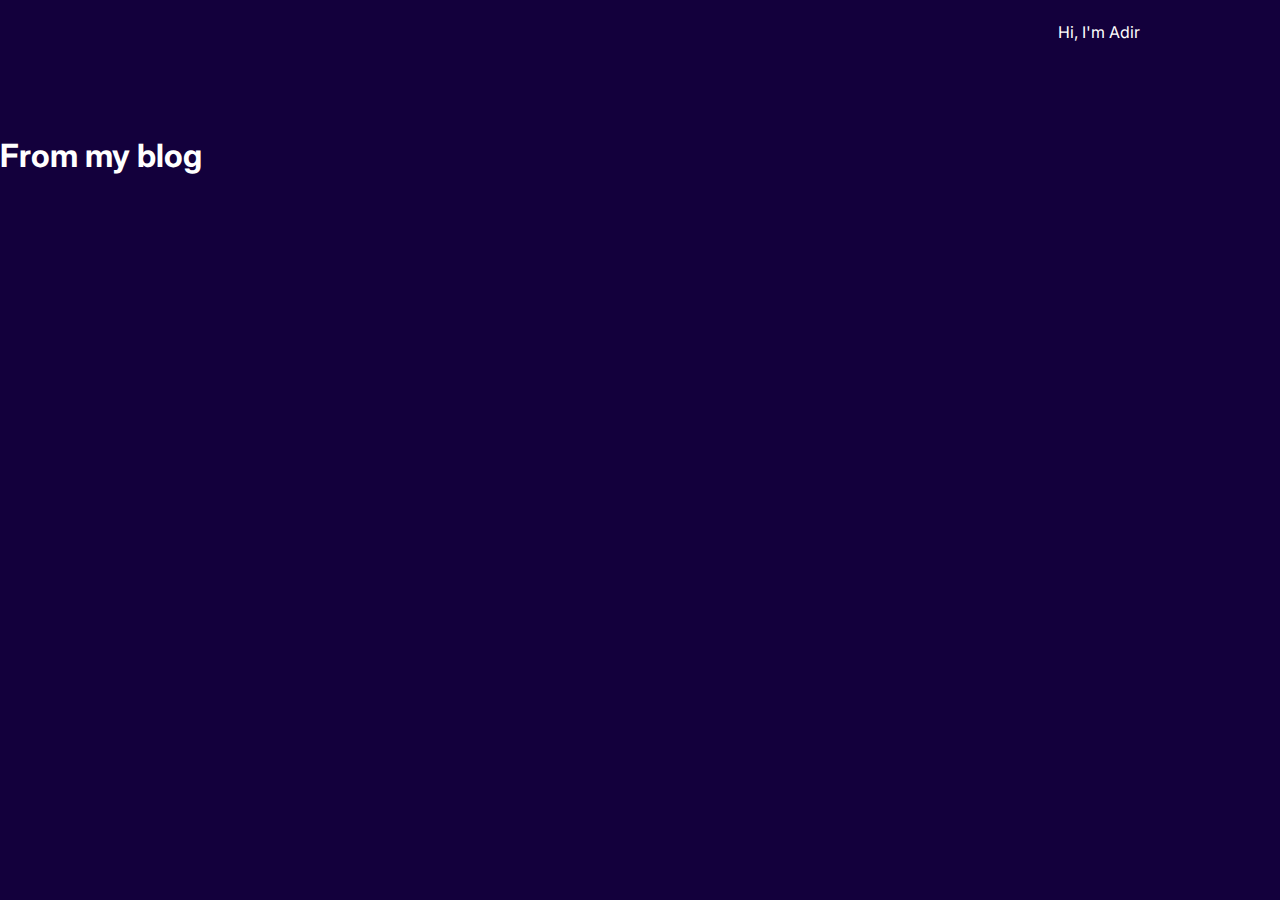
<file: blog/index.html>
<!DOCTYPE html>
<html lang="en">

<head>
    <meta charset="UTF-8">
    <meta name="viewport" content="width=device-width, initial-scale=1.0">
    <title>Adir SL Blog</title>
    <link rel="stylesheet" href="../styles.css">
    <link rel="stylesheet" href="blog.css">

    <link rel="shortcut icon" type="image/x-icon" href="https://adir-sl.github.io/adir.dev/so/favicon.ico">
    <meta property="twitter:card" content="summary_large_image">
    <meta property="twitter:site" content="Adir.dev">
    <meta property="twitter:title" content="Adir.dev">
    <meta property="twitter:description" content="Hi, I'm Adir, Frontend Developer.">
    <meta property="twitter:creator" content="@adircode">
    <meta name="twitter:image" content="https://adir-sl.github.io/adir.dev/so/social.jpg">
    <meta property="og:title" content="Adir.dev" />
    <meta property="og:description" content="Hi, I'm Adir, Frontend Developer." />
    <meta property="og:image" content="https://adir-sl.github.io/adir.dev/so/social.jpg" />
</head>

<body>
    <div id="wrapper">
        <header><a href="../" tabindex="1">Hi, I'm Adir</a></header>
        <section class="blog">
            <h2>From my blog</h2>
            <div class="rss-feed" id="rssFeed"></div>
        </section>
    </div>

    <script>
        const rssFeedUrl = "https://rss.beehiiv.com/feeds/VwXd7nvFrY.xml"; // Replace with your RSS feed URL
        const apiUrl = `https://api.rss2json.com/v1/api.json?rss_url=${encodeURIComponent(rssFeedUrl)}`;

        fetch(apiUrl)
            .then(response => response.json())
            .then(data => {
                const container = document.getElementById("rssFeed");
                data.items.forEach(item => {
                    const feedItem = document.createElement("div");
                    feedItem.className = "rss-item";
                    feedItem.innerHTML = `
                        <h3><a href="${item.link}" target="_blank">${item.title}</a></h3>
                        <p>${item.description}</p>
                        <p class="dateDiv">${item.pubDate.slice(8, 10)} / ${item.pubDate.slice(5, 7)} / ${item.pubDate.slice(0, 4)}</p>
                    `;
                    container.appendChild(feedItem);
                });
            })
            .catch(error => console.error("Error fetching RSS feed:", error));
    </script>
</body>

</html>
</file>
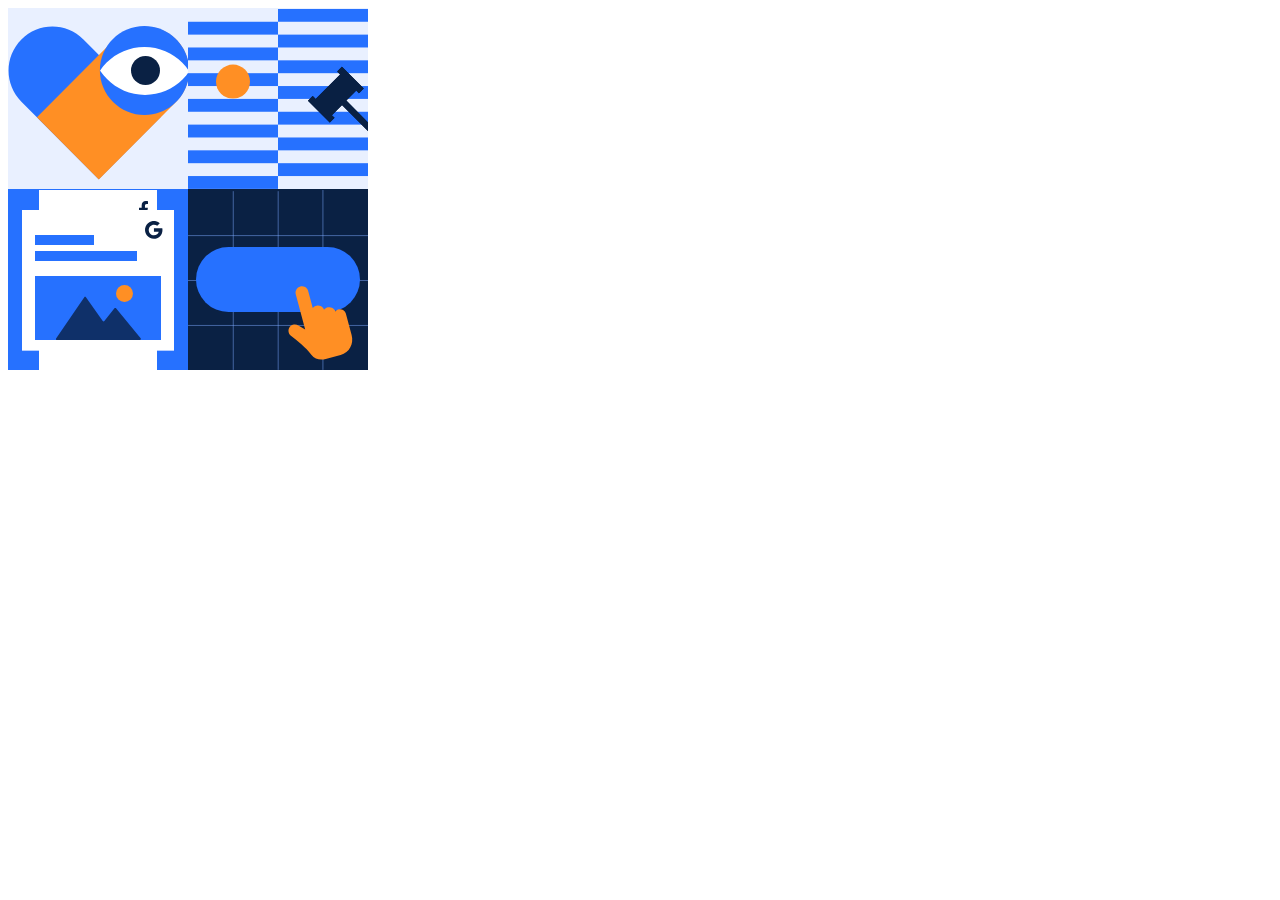
<file: grid/index.html>
<!DOCTYPE html>
<html lang="en">
<head>
    <meta charset="UTF-8">
    <meta http-equiv="X-UA-Compatible" content="IE=edge">
    <meta name="viewport" content="width=device-width, initial-scale=1.0">
    <title>Square Animations</title>
    <style>
        object, div{
            min-width: 180px;
            min-height: 180px; 
            background: lightblue;
        }
        .wrapper{
            background: none;
            display: grid;
            grid-template-columns: 180px 180px;
        }
    </style>
</head>
<body>
    <div class="wrapper">
        <object data="eye.svg"></object>
        <object data="bids.svg"></object>
        <object data="ads.svg"></object>
        <object data="clicks.svg"></object>
    </div>
</body>
</html>
</file>
<file: styles.css>
@import url('https://fonts.googleapis.com/css2?family=Inter:wght@300;400;700&display=block');
@import url("vars.css");
@import url("grid.css");

/* Made by Adir SL */

body {
    /* background: var(--bgColor); */
    animation: bgAnim 3000ms ease-in-out infinite;
    font-family: 'Inter', sans-serif;
    color: var(--txtColor);
}
@keyframes bgAnim {
    0% {background: var(--bgColor);}
    22% {background: var(--triatery);}
    44% {background: var(--secondary);}
    66% {background: var(--triatery);}
    88% {background: var(--bgColor);}
    100% {background: var(--bgColor);}
}

#wrapper {
    background: var(--bgColor);
    position: absolute;
    top: 0;
    left: 0;
    height: 100%;
    width: 100%;
    scroll-snap-type: y mandatory;
    overflow-y: scroll;
    scroll-behavior: auto;
}

section {
    min-height: 100vh;
}

.centerMe {
    position: absolute;
    width: 100%;
    height: 100%;
    display: flex;
    flex-direction: column;
    margin-top: 10vh;
}

 h2{
    font-weight: 700;
    margin: 0;
    padding: 0;
    padding-left: 3.2vh;
    padding-top: 8vh;
    font-size: 2em;
}

.centerMe h1, .centerMe h2 {
    text-align: center;
    padding: 0;
    margin: 0;
}
.centerMe h1{
    font-size: 15vw;
    font-weight: 700;
}
.centerMe h2{
    font-size: 5vw;
    font-weight: 300;
    margin-left: 42vw;
    width: fit-content;
    text-align: left;
}
.centerMe b{
    color: var(--primary);
    background: linear-gradient(var(--primary) 30%, var(--txtColor) 31%);
    background-clip: text;
    -webkit-background-clip: text;
    -webkit-text-fill-color: transparent;
}
.centerMe b::selection{
    background-color: rgba(97, 63, 171, 0.6);
}
.floorDiv{
    width: 100%;
    height: 33%;
    background: rgb(98,63,171);
    background: linear-gradient(rgba(98,63,171,1) 0%, rgba(98,63,171,0) 100%);
}
.bgDiv{
    height: 4vw;
    background: none;
    background-image: url(images/bg_noMotion.svg);
    background-repeat: repeat-x;
    background-position: 50% 50%;
}
#biker{
    position: absolute;
    height: 30vw;
    top: 10vh;
    left: 7vw;
}
header{
    position: sticky;
    width: 90%;
    padding-right: 10%;
    top: 0;
    text-align: right;
    line-height: 4em;
    background-color: var(--bgColor);
    z-index: 1;
}
#aboveRect{
    position: absolute;
    width: 12rem;
    height: 4rem;
    background: var(--bgColor);
    z-index: 10;
}
#stickyHeader{
    position: sticky;
    top: 0;
    width: fit-content;
    line-height: 4rem;
    margin-left: 3.2vh;
    font-size: 1.5em;
    z-index: 9;
}
#stickyHeader a{
    color: var(--txtColor);
    text-decoration: none;
    transition: color 300ms linear 0s;
}
#stickyHeader a:hover, #stickyHeader a:focus{
    color: var(--primary);
    outline: none;
}
header a{
    position: relative;
    margin: 1%;
    color: var(--txtColor);
    text-decoration: none;
}
header a:focus{
    outline: none;
}
header a:focus::after, header a:hover::after{
    width: 100%;
}
header a::after{
    content: '';
    position: absolute;
    width: 0;
    height: 100%;
    left: 0;
    top: 0;
    border-bottom: 2px solid var(--primary);
}
.aboutPhoto h3, .aboutPhoto p{
    margin: 0.5em;
    margin-top: 0;
}
.aboutPhoto h3{
    min-width: 200px;
}
.aboutPhoto p{
    margin-right: 3.2vh;
}
.card{
    position: relative;
    background: linear-gradient(0deg, var(--primary) 0, var(--primary) 4px, rgba(255,255,255,0) 5px, rgba(255,255,255,0) 100%);
    background-color: var(--txtColor);
    color: var(--bgColor);
    width: 20%;
    min-width: 280px;
    margin-bottom: 8vh;
    padding: 16px;
    padding-bottom: 24px;
    overflow: hidden;
}
.card img{
    width: 100%;
    height: 45%;
    box-shadow: rgba(100, 100, 111, 0.2) 0px 7px 29px 0px;
    border: 1px solid #bebebe;
    box-sizing: border-box;
    object-fit: cover;
}
.card p{
    margin-top: 0;
    width: 100%;
}
.card a{
    text-decoration: none;
}
.card>a{
    background-color: var(--primary);
    color: var(--txtColor);
    padding: 12px 20px;
    border-radius: 8px;
    white-space: nowrap;
    box-shadow: 0 0 0 0 rgb(208,0,0), 0 0 0 0 rgba(255, 183, 28, 0.6) inset, 0 0 0 0 rgb(0,0,228), 0 0 0 0 rgb(23, 149, 233) inset;
}
::selection{
    background-color: var(--triatery);
    color: var(--txtColor);
}
section:nth-of-type(3) .card{
    background: linear-gradient(0deg, var(--secondary) 0, var(--secondary) 4px, rgba(255,255,255,0) 5px, rgba(255,255,255,0) 100%);
    background-color: var(--txtColor);
}
section:nth-of-type(4) .card{
    background: linear-gradient(0deg, var(--triatery) 0, var(--triatery) 4px, rgba(255,255,255,0) 5px, rgba(255,255,255,0) 100%);
    background-color: var(--txtColor);
}
section:nth-of-type(3) .card>a{
    background-color: var(--secondary);
    box-shadow: 0 0 0 0 rgb(143,0,0), 0 0 0 0 rgba(255, 183, 28, 0.6) inset, 0 0 0 0 rgb(0,0,158), 0 0 0 0 rgb(23, 149, 233) inset;
}
section:nth-of-type(4) .card>a{
    background-color: var(--triatery);
    box-shadow: 0 0 0 0 rgb(98,0,0), 0 0 0 0 rgba(255, 183, 28, 0.6) inset, 0 0 0 0 rgb(0,0,171), 0 0 0 0 rgb(23, 149, 233) inset;
}

section:nth-of-type(3) .card>a:focus{
    box-shadow: 2px 2px 0 0 rgb(143,0,0), -2px -2px 0 0 rgba(255, 183, 28, 0.6) inset, -2px -2px 0 0 rgb(0,0,158), 2px 2px 0 0 rgb(23, 149, 233) inset;
}
section:nth-of-type(4) .card>a:focus{
    box-shadow: 2px 2px 0 0 rgb(98,0,0), -2px -2px 0 0 rgba(255, 183, 28, 0.6) inset, -2px -2px 0 0 rgb(0,0,171), 2px 2px 0 0 rgb(23, 149, 233) inset;
}

section:nth-of-type(3) .card>a:hover{
    box-shadow: 4px 4px 0 0 rgb(143,0,0), -4px -4px 0 0 rgba(255, 183, 28, 0.6) inset, -4px -4px 0 0 rgb(0,0,158), 4px 4px 0 0 rgb(23, 149, 233) inset;
}
section:nth-of-type(4) .card>a:hover{
    box-shadow: 4px 4px 0 0 rgb(98,0,0), -4px -4px 0 0 rgba(255, 183, 28, 0.6) inset, -4px -4px 0 0 rgb(0,0,171), 4px 4px 0 0 rgb(23, 149, 233) inset;
}
.card>a:focus{
    outline: none;
    box-shadow: 2px 2px 0 0 rgb(208,0,0), -2px -2px 0 0 rgba(255, 183, 28, 0.6) inset, -2px -2px 0 0 rgb(0,0,228), 2px 2px 0 0 rgb(23, 149, 233) inset;
}
.card>a:hover{
    box-shadow: 4px 4px 0 0 rgb(208,0,0), -4px -4px 0 0 rgba(255, 183, 28, 0.6) inset, -4px -4px 0 0 rgb(0,0,228), 4px 4px 0 0 rgb(23, 149, 233) inset;
}
.labels span{
    font-size: 0.8em;
    background-color: #dedfe4;
    color: #333333;
    padding: 4px 16px;
    margin-left: 4px;
    border-radius: 999px;
    pointer-events: none;
}
.card .spacer{
    flex-grow: 1;
}
.labels span::after{
    content: attr(data);
}

section>p{
    margin: 3.2vh;
}
.mySkill{
    position: relative;
    gap: 1vw;
    margin: 3.2vh;
    bottom: 0;
    height: 320px;
    width: 50%;
    align-items: flex-end;
}
.mySkill div{
    width: 16%;
    border: 1px solid black;
    background-color: var(--triatery);
    box-shadow: 0 -4px 0 0 var(--primary) inset;
}
.mySkill div::after{
    position: absolute;
    bottom: -2em;
    width: 16%;
    text-align: center;
    content: attr(data);
}
.mySkill div[data=HTML]{
    height: 100%;
}
.mySkill div[data=CSS]{
    height: 100%;
}
.mySkill div[data=SVG]{
    height: 90%;
}
.mySkill div[data=JavaScript]{
    height: 80%;
}
.mySkill div[data=React]{
    height: 60%;
}
.mySkill div[data=Vue]{
    height: 30%;
}
.aboutPhoto{
    margin: 3.2vh;
    gap: 3vh;
    align-items: flex-start;
}
.aboutPhoto img{
    width: 200px;
    height: auto;
    border-radius: 50%;
}
.socialDiv{
    background-color: var(--txtColor);
    width: 350px;
    max-width: 80%;
    margin: 3.2vh;
    padding: 16px;
    padding-bottom: 24px;
    background: linear-gradient(0deg, var(--primary) 0, var(--primary) 4px, rgba(255,255,255,0) 5px, rgba(255,255,255,0) 100%);
    background-color: var(--txtColor);
    align-items: flex-start;
    border-radius: 8px;
}
.socialDiv a{
    margin: 1.2em;
    padding-left: 2em;
    color: #13003B;
    font-weight: 700;
    text-decoration: none;
    position: relative;
}
.socialDiv a:focus{
    outline: none;
    transform: scale(1.1);
    text-decoration: underline;
    transform-origin: left center;
}
.socialDiv a:hover{
    filter: invert(48%) sepia(36%) saturate(5572%) hue-rotate(261deg) brightness(94%) contrast(90%);
}
.socialDiv a::before{
    content: '';
    position: absolute;
    height: 32px;
    width: 32px;
    margin-left: -2.8em;
    margin-top: -6px;
    background-size: contain;
}
.socialDiv a[data=tw]::before{
    background-image: url(so/twitter.png);
}
.socialDiv a[data=th]::before{
    background-image: url(so/threads.png);
}
.socialDiv a[data=fb]::before{
    background-image: url(so/facebook.png);
}
.socialDiv a[data=cp]::before{
    background-image: url(so/codepen.png);
}
.socialDiv a[data=md]::before{
    background-image: url(so/medium.png);
}
.socialDiv a[data=gh]::before{
    background-image: url(so/github.png);
}
section:last-of-type{
    margin-bottom: 4vh;
}
.hflex.mobileFix{
    margin: 0 3.2vh;
}

@media screen and (max-width: 900px) {
    #stickyHeader, #aboveRect{
        display: none;
    }
    body::-webkit-scrollbar {
        display: none;
      }
    header{
        padding-right: 0;
        width: 100%;
        display: flex;
        justify-content: space-evenly;
    }
    #biker{
        height: 70vw;
        top: 1vh;
        left: -10vw;
    }
    .mySkill{
        width: 90%;
    }
    .mySkill div[data=JavaScript]::after{
        content: 'JS';
    }
    .mobileFix{
        flex-direction: column;
    }
    section{
        width: 100vw;
        min-height: 0;
        height: fit-content;
        margin-bottom: 7em;
        overflow-x: scroll;
        overflow-y: hidden;
        scroll-snap-type: x mandatory;
        scroll-behavior: auto;
    }
    section~a{
        position: absolute;
        margin-top: -150px;
    }
    section h2:not(.centerMe h2){
        position: absolute;
        margin-top: -4em;
        padding-top: 7vh;
        pointer-events: none;
        touch-action: none;
    }
    .wrapperGrid{
        width: fit-content;
        flex-wrap: nowrap;
    }
    .card{
        scroll-snap-align: center;
        margin: 1.2vh;
        margin-top: 0;
    }
    .card:first-of-type{
        margin-left: 3.2vh;
    }
    .card:last-of-type{
        margin-right: 3.2vh;
    }
    section:first-of-type{
        min-height: 50vh;
        height: 70vh;
    }
    section:last-of-type{
        margin-bottom: 15vh;
        height: fit-content;
    }
    section:first-of-type h1{
        position: relative;
        margin: 0;
    }
    .aboutPhoto{
        margin: 3vw;
        flex-direction: column;
        align-items: center;
    }
    header a::after{
        height: 2.6em;
    }
    .justified{
        margin-top: 0;
        margin-bottom: 0;
    }
    .hflex.mobileFix{
        margin: 0;
}
}

@media screen and (prefers-reduced-motion: no-preference) {
    .bgDiv{
        background-image: url(images/bg.svg);
    }
    #wrapper {
        scroll-behavior: smooth;
    }
    header a::after{
        transition: width 300ms linear 0s;
    }
    .socialDiv a{
        transition: filter 200ms linear 0s;
    }
    .card>a{
        transition: box-shadow 200ms ease-in-out 0s;
    }
}

@media (prefers-color-scheme: dark) {
    :root{
        --bgColor: #000000;
        --txtColor: #cccccc;
    }
    .card{
        background-color: var(--bgColor) !important;
        box-shadow: 1px 1px 0 0 var(--txtColor) inset, -1px 1px 0 0 var(--txtColor) inset;
        color: var(--txtColor);
    }
    .card img{
        border: 1px solid var(--txtColor) !important;
    }
    #biker{
        filter: brightness(70%);
    }
    .socialDiv{
        background-color: var(--bgColor) !important;
        box-shadow: 1px 1px 0 0 var(--txtColor) inset, -1px 1px 0 0 var(--txtColor) inset;
    }
    .socialDiv a{
        color: var(--txtColor);
    }
    .socialDiv a::before{
        filter: invert(100%) grayscale(100%);
    }
    .labels span{
        background-color: transparent;
        color: var(--txtColor);
        box-shadow: 0 0 0 1px var(--txtColor) inset;
    }
    .aboutPhoto img{
        filter: brightness(70%);
    }
    .card>a{
        color: #ffffff !important;
        background-color: var(--bgColor) !important;
        border: 2px solid var(--primary);
    }
    section:nth-of-type(3) .card>a{
        border: 2px solid var(--secondary);
    }
    section:nth-of-type(4) .card>a{
        border: 2px solid var(--triatery);
    }
}
</file>
<file: blog/blog.css>
#blog-wrapper {
  background: var(--bgColor);
  position: absolute;
  top: 0;
  left: 0;
  height: 100%;
  width: 100%;
  display: flex;
  flex-direction: column;
  align-items: center;
  overflow-y: scroll;
}

#blog-wrapper header {
  text-align: left;
  max-width: 900px;
  width: calc(100% - 64px);
  padding: 0;
  font-size: 1.5em;
}

#blog-wrapper header a {
  margin: 0;
}

#blog-wrapper section {
  margin: 0;
  margin-top: 32px;
}

.rss-item {
  padding: 16px;
  padding-bottom: 24px;
  border-radius: 8px;
  margin-top: 16px;
  border: 1px solid;
  position: relative;
  transition: opacity 300ms linear 0s;
}

.rss-item:hover {
  opacity: 1 !important;
}

.rss-feed {
  width: calc(100% - 64px);
  max-width: 900px;
  margin-bottom: 40px;
}

.rss-feed:hover .rss-item {
  opacity: .5;
}

.blog h2 {
  padding-left: 0;
  width: calc(100% - 64px);
  max-width: 900px;
}

.blog header a {
  color: inherit;
}

.blog a {
  color: var(--primary);
  text-decoration: none;
  transition: filter 300ms linear 0s;
}

.blog a:hover {
  filter: brightness(200%);
}

.blog h3 {
  width: fit-content !important;
  margin-top: 0;
  margin-bottom: 12px;
}

.blog p {
  margin: 0;
  line-height: 1.5;
}

.dateDiv {
  font-size: 0.75rem;
}

@media screen and (max-width:900px) {
  #wrapper:has(.blog) header {
    position: fixed;
    justify-content: unset;
  }
}
</file>
